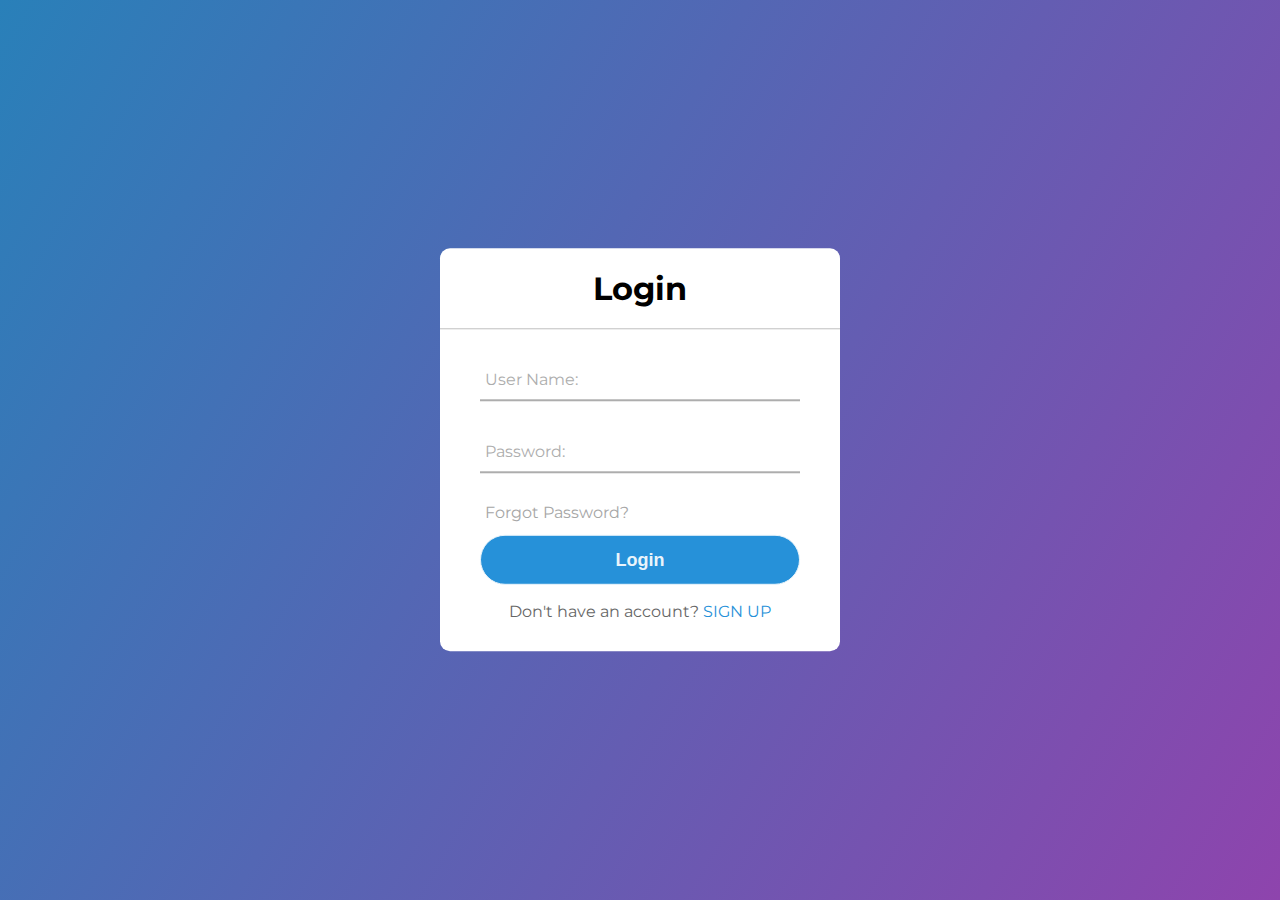
<file: TOD_Cafe/login.html>
<!DOCTYPE html>
<html>
    <head>
        <meta name="viewport" content="width=device-width, initial-scale=1.0">
        <title>Login Page</title>
        <link rel="stylesheet" href="login.css">
</head>
<body>
    <div class="center">
        <h1>Login</h1>
        <form action="" method="post">
            <div class="input-box">
                <input type="text" name = "uname" required>
                <span></span>
                <label class="details">User Name:</label>
            </div>
            <div class="input-box">
                <input type="password" name = "password" required>
                <span></span>
                <label class="details">Password:</label>
            </div>
            <div class="pass"><a href="#">Forgot Password?</a></div>
            <input type="submit" value="Login" name="login_user">
            <div class="sign_up">Don't have an account? <a href="registration.html">SIGN UP</a></div>
        </form>
    </div>       
</body>
</html>
</file>
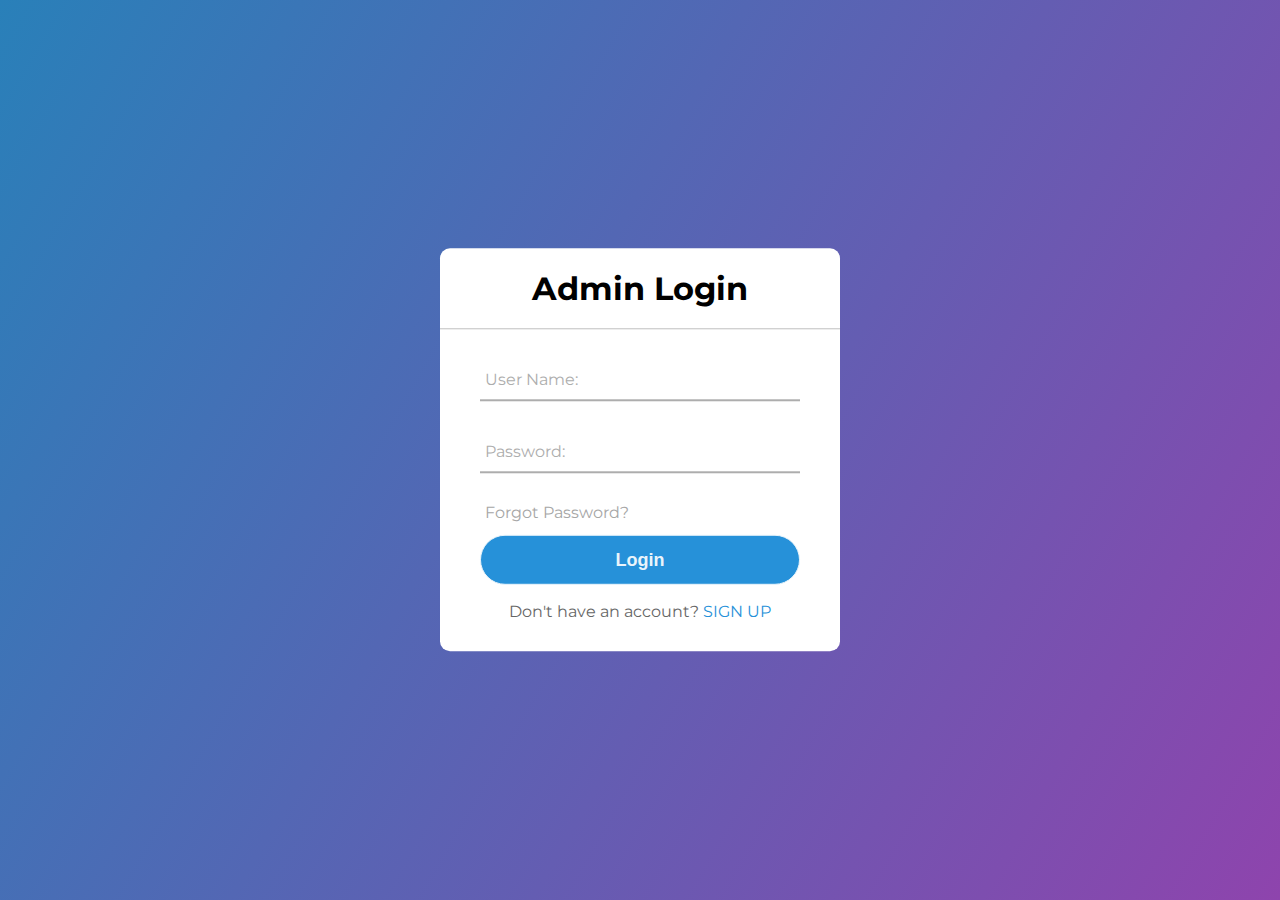
<file: TOD_Cafe/CSE411 PROJECT/admin.html>
<!DOCTYPE html>
<html>
    <head>
        <meta name="viewport" content="width=device-width, initial-scale=1.0">
        <title>Login Page</title>
        <link rel="stylesheet" href="CSS/admin.css">
</head>
<body>
    <div class="center">
        <h1>Admin Login</h1>
        <form action="" method="post">
            <div class="input-box">
                <input type="text" name = "uname" required>
                <span></span>
                <label class="details">User Name:</label>
            </div>
            <div class="input-box">
                <input type="password" name = "password" required>
                <span></span>
                <label class="details">Password:</label>
            </div>
            <div class="pass"><a href="#">Forgot Password?</a></div>
            <input type="submit" value="Login">
            <div class="sign_up">Don't have an account? <a href="registration.html">SIGN UP</a></div>
        </form>
    </div>       
</body>
</html>
</file>
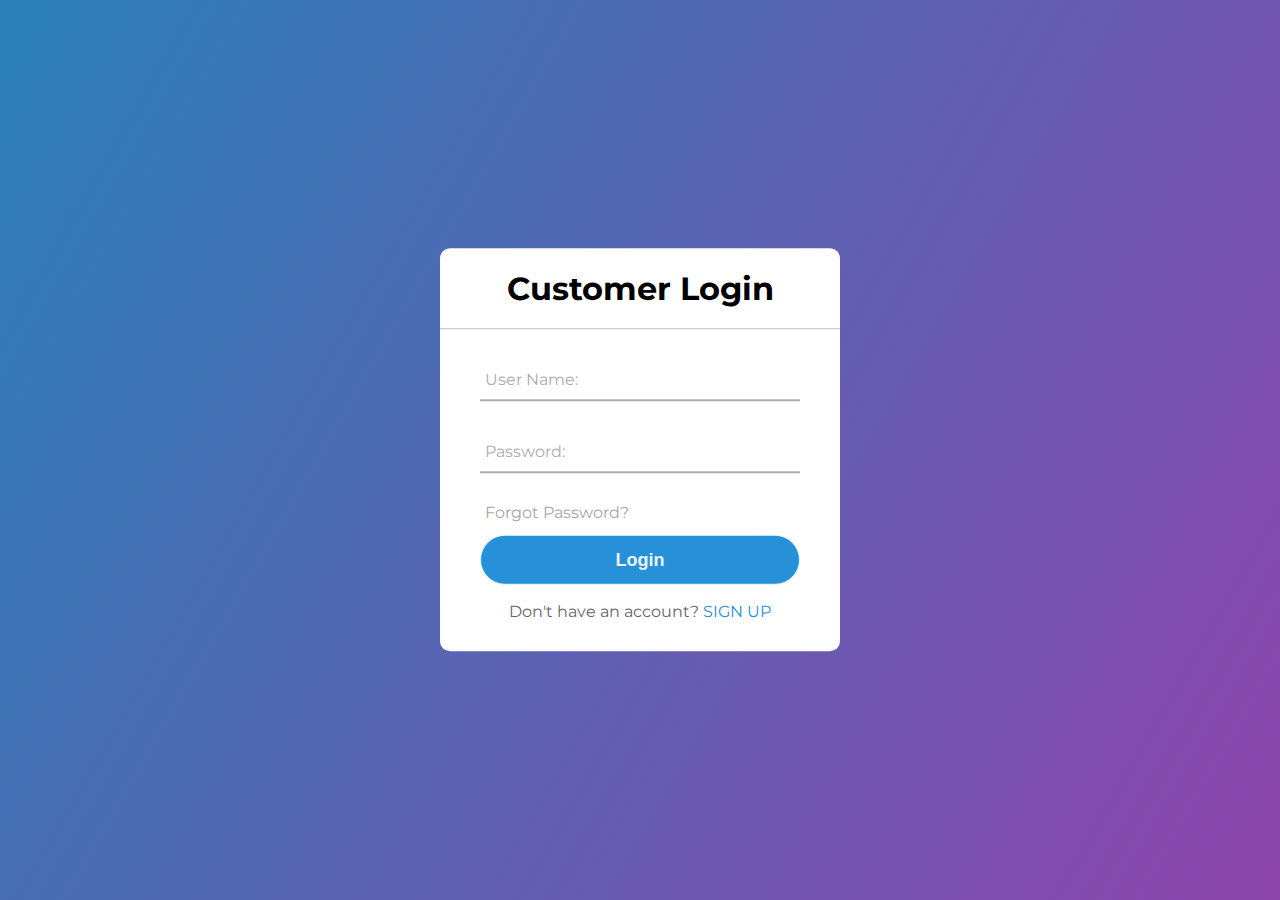
<file: TOD_Cafe/CSE411 PROJECT/customer.html>
<!DOCTYPE html>
<html>
    <head>
        <meta name="viewport" content="width=device-width, initial-scale=1.0">
        <title>Login Page</title>
        <link rel="stylesheet" href="CSS/customer.css">
</head>
<body>
    <div class="center">
        <h1>Customer Login</h1>
        <form action="" method="post">
            <div class="input-box">
                <input type="text" name = "uname" required>
                <span></span>
                <label class="details">User Name:</label>
            </div>
            <div class="input-box">
                <input type="password" name = "password" required>
                <span></span>
                <label class="details">Password:</label>
            </div>
            <div class="pass"><a href="#">Forgot Password?</a></div>
            <input type="submit" value="Login">
            <div class="sign_up">Don't have an account? <a href="registration.html">SIGN UP</a></div>
        </form>
    </div>       
</body>
</html>
</file>
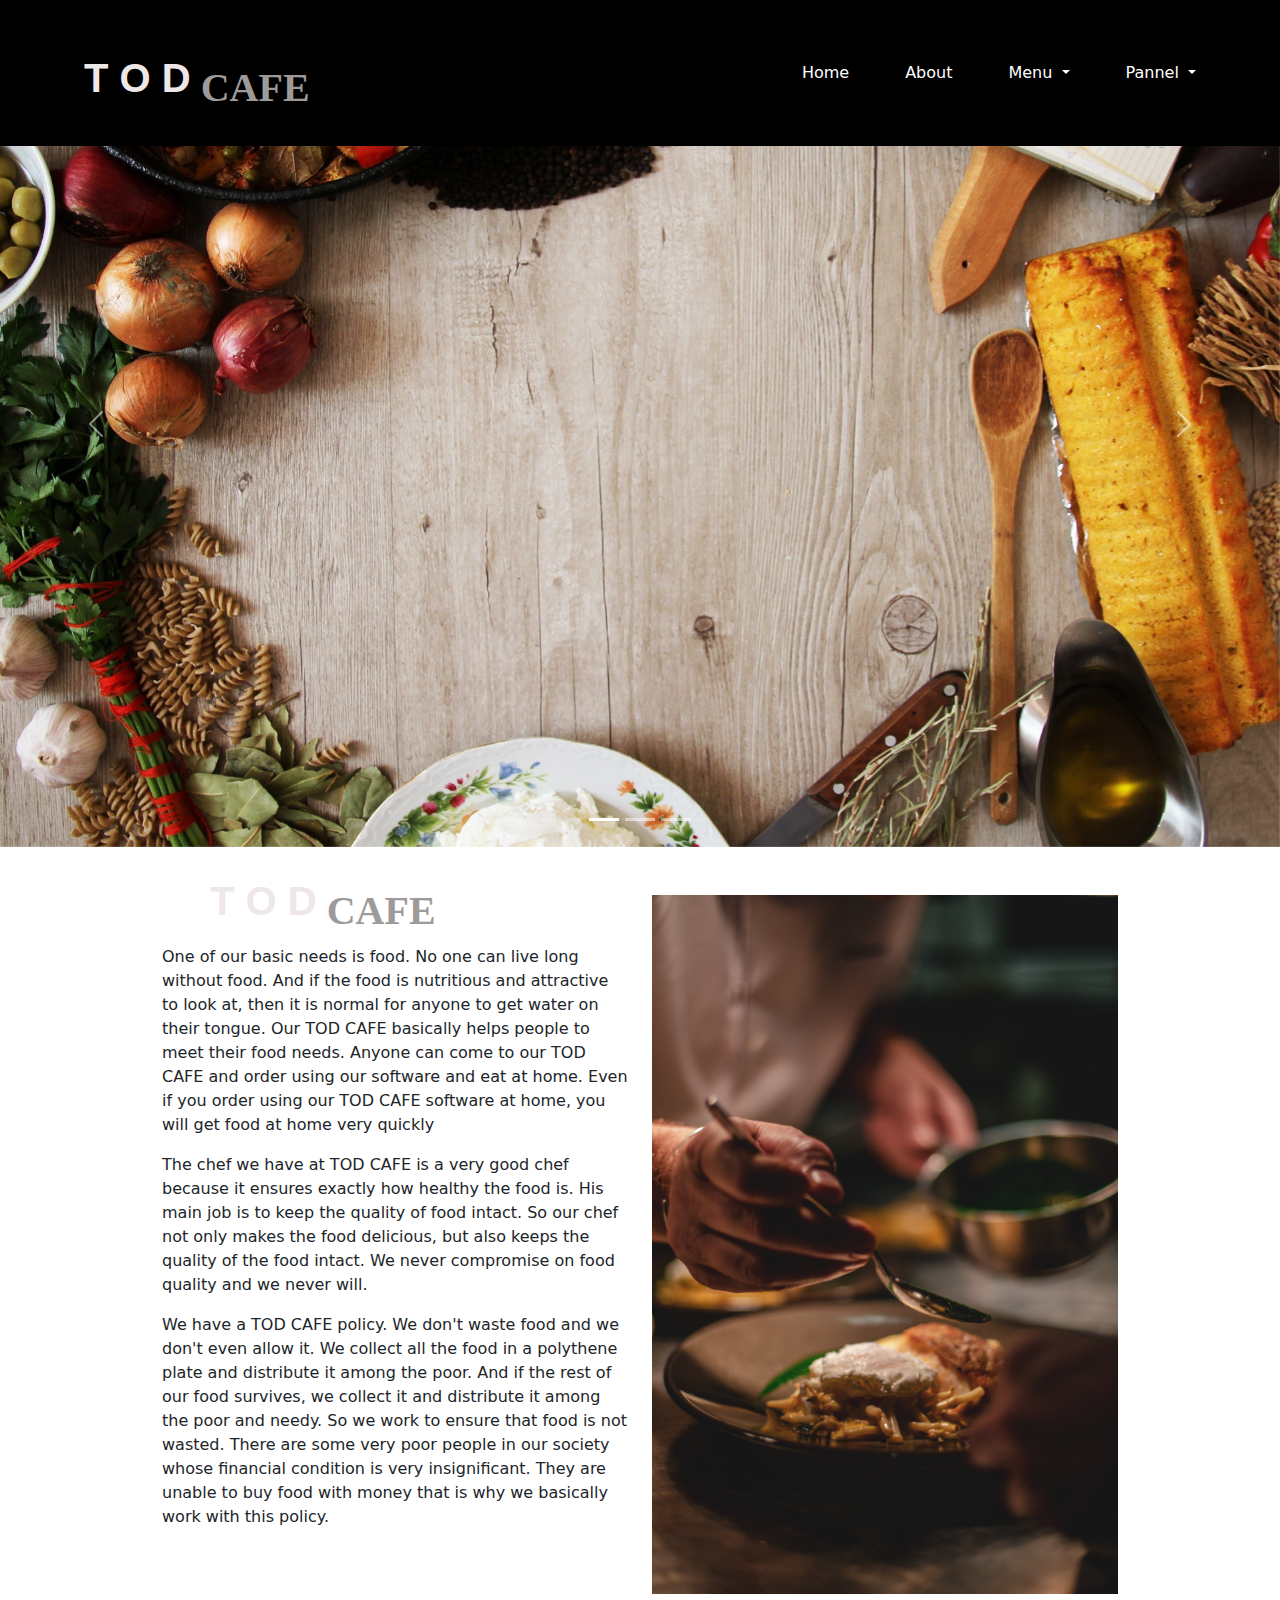
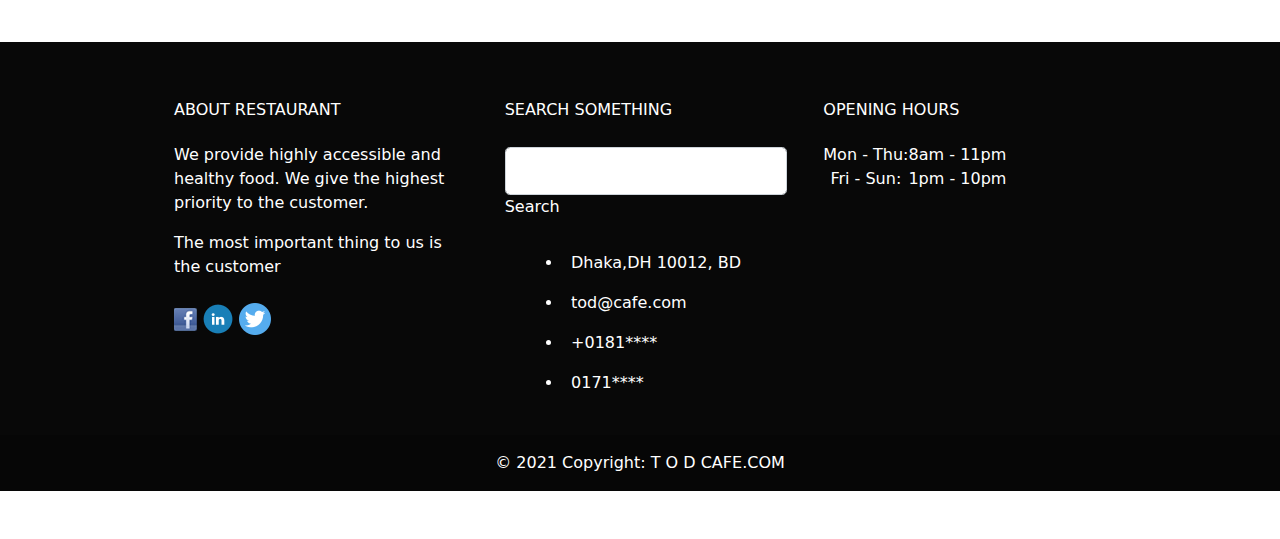
<file: TOD_Cafe/CSE411 PROJECT/restaurantpart1.html>
<!doctype html>
<html lang="en">
  <head>
    <!-- Required meta tags -->
    <meta charset="utf-8">
    <meta name="viewport" content="width=device-width, initial-scale=1">

      <title>TOD CAFE</title>
      <link rel="stylesheet" href="CSS/bootstrap/css/bootstrap.min.css">
      <link rel="stylesheet" href="CSS/res.css">
      <link href="https://cdn.jsdelivr.net/npm/bootstrap@5.0.2/dist/css/bootstrap.min.css" rel="stylesheet"     integrity="sha384-EVSTQN3/azprG1Anm3QDgpJLIm9Nao0Yz1ztcQTwFspd3yD65VohhpuuCOmLASjC" crossorigin="anonymous"> 
  </head>
  <body>
    <nav class="navbar navbar-expand-lg navbar-dark bg-black p-4 fixed-top ">
      <div class="container-fluid">
        <div style="display:block; overflow:hidden;">
          <header id="header">
            <div class="logo_left ms-5">
                <h1>T O D</h1>
            </div>
            <div class="logo_left">
                <h2>CAFE</h2>
            </div>
          </header>
        </div>
        <a class="navbar-brand b"  href="#"></a>
        <button class="navbar-toggler" type="button" data-bs-toggle="collapse" data-bs-target="#navbarSupportedContent" aria-controls="navbarSupportedContent" aria-expanded="false" aria-label="Toggle navigation">
          <span class="navbar-toggler-icon"></span>
        </button>

          <div>
            <div class="d-flex">

              <ul class="navbar-nav me-auto mb-2 mb-lg-0" >
                <li class="nav-item " >
                  <a class="nav-link active  pe-5 b"  aria-current="page" href="restaurantpart1.html">Home</a>
                </li>
                <li class="nav-item " >
                  <a class="nav-link active pe-5 "  aria-current="page" href="#">About</a>
                </li>
                <li class="nav-item dropdown">
                  <a class="nav-link dropdown-toggle active pe-5 b" href="#" id="navbarDropdown" role="button" data-bs-toggle="dropdown" aria-expanded="false">
                    Menu
                  </a>
                  <ul class="dropdown-menu" aria-labelledby="navbarDropdown">
                    <li><a class="dropdown-item" href="breakfast.html">Breakfast</a></li>
                    <li><a class="dropdown-item" href="Lunch.html">Lunch</a></li>
                    <li><a class="dropdown-item" href="#">Dinner</a></li>
                  </ul>
                </li>

                <li class="nav-item dropdown">
                  <a class="nav-link dropdown-toggle active pe-5 b" href="#" id="navbarDropdown" role="button" data-bs-toggle="dropdown" aria-expanded="false">
                    Pannel
                  </a>
                  <ul class="dropdown-menu" aria-labelledby="navbarDropdown">
                    <li><a class="dropdown-item" href="admin.html">Admin panels</a></li>
                    <li><a class="dropdown-item" href="stuff.html">Stuff panels</a></li>
                    <li><a class="dropdown-item" href="customer.html">Customer panels</a></li>
                  </ul>
                </li>
              </ul>
          </div>
        </div>
      </div>
    </nav>

  
  <div class="container2">
      <div id="carouselExampleIndicators" class="carousel slide" data-bs-ride="carousel">
          <div class="carousel-indicators">
            <button type="button" data-bs-target="#carouselExampleIndicators" data-bs-slide-to="0" class="active" aria-current="true" aria-label="Slide 1"></button>
            <button type="button" data-bs-target="#carouselExampleIndicators" data-bs-slide-to="1" aria-label="Slide 2"></button>
            <button type="button" data-bs-target="#carouselExampleIndicators" data-bs-slide-to="2" aria-label="Slide 3"></button>
          </div>
          <div class="carousel-inner">
            <div class="carousel-item active" data-interval="">
              <img src="images/3.jpg" class="d-block w-100 h-75" alt="...">
            </div>
            <div class="carousel-item">
              <img src="images/4.jpg" class="d-block w-100" alt="...">
            </div>
            <div class="carousel-item">
              <img src="images/5.jpg" class="d-block w-100" alt="...">
            </div>
          </div>
          <button class="carousel-control-prev" type="button" data-bs-target="#carouselExampleIndicators" data-bs-slide="prev">
            <span class="carousel-control-prev-icon" aria-hidden="true"></span>
            <span class="visually-hidden">Previous</span>
          </button>
          <button class="carousel-control-next" type="button" data-bs-target="#carouselExampleIndicators" data-bs-slide="next">
            <span class="carousel-control-next-icon" aria-hidden="true"></span>
            <span class="visually-hidden">Next</span>
          </button>
        </div>
  </div>
  <div class="container">
          <div class="row">

              <div class="col-6">
                <div style="display:block; overflow:hidden;">
                  <header id="header">
                    <div class="logo_left ms-5">
                        <h1>T O D</h1>
                    </div>
                    <div class="logo_left">
                        <h2>CAFE</h2>
                    </div>
                  </header>
                </div>
                <p>One of our basic needs is food.  No one can live long without food. And if the food is nutritious and attractive to look at, then it is normal for anyone to get water on their tongue.  Our TOD CAFE basically helps people to meet their food needs.  Anyone can come to our TOD CAFE and order using our software and eat at home. Even if you order using our TOD CAFE software at home, you will get food at home very quickly</p>
                <p>The chef we have at TOD CAFE is a very good chef because it ensures exactly how healthy the food is.  His main job is to keep the quality of food intact.  So our chef not only makes the food delicious, but also keeps the quality of the food intact.  We never compromise on food quality and we never will.</p>
                <p>We have a TOD CAFE policy.  We don't waste food and we don't even allow it.  We collect all the food in a polythene plate and distribute it among the poor.  And if the rest of our food survives, we collect it and distribute it among the poor and needy.  So we work to ensure that food is not wasted.  There are some very poor people in our society whose financial condition is very insignificant.  They are unable to buy food with money that is why we basically work with this policy.</p>
              </div>
              <div class="col-6 mt-5">
                <div >
                  <img class="img-fluid w-85" src="images/cheff.jpg"  alt="">
                </div>
              </div>
          </div>
   </div>
      

   <div class="container3 my-5">
    <footer class="text-white text-center text-lg-start" style="background-color: #080808;">
      <div class="container p-4">
        <div class="row mt-4">
          <div class="col-lg-4 col-md-12 mb-4 mb-md-0">
            <h6 class="text-uppercase mb-4">About Restaurant</h6>
            <p>
              We provide highly accessible and healthy food. We give the highest priority to the customer. 
            </p>
             <p>The most important thing to us is the customer</p>
            <div class="mt-4">
              <a href=""><img src="images/facebook_icon.png" alt=""></a>
              <a href=""><img src="images/ln.png" alt=""></a>
              <a href=""><img src="images/twitter.png" alt=""></a>
            </div>
          </div>
          <div class="col-lg-4 col-md-6 mb-4 mb-md-0 ps-4">
            <h6 class="text-uppercase mb-4  pb-1">Search something</h6>
  
            <div class="form-outline form-white mb-4">
              <input type="text" id="formControlLg" class="form-control form-control-lg">
              <label class="form-label" for="formControlLg" style="margin-left: 0px;">Search</label>
            <div class="form-notch"><div class="form-notch-leading" style="width: 4.5px;"></div><div class="form-notch-middle" style="width: 48.8px;"></div><div class="form-notch-trailing"></div></div></div>
  
            <ul class="fa-ul" style="margin-left: 1.65em;">
              <li class="mb-3">
                <span class="fa-li"><i class="fas fa-home"></i></span><span class="ms-2">Dhaka,DH 10012, BD</span>
              </li>
              <li class="mb-3">
                <span class="fa-li"><i class="fas fa-envelope"></i></span><span class="ms-2">tod@cafe.com</span>
              </li>
              <li class="mb-3">
                <span class="fa-li"><i class="fas fa-phone"></i></span><span class="ms-2">+0181****</span>
              </li>
              <li class="mb-3">
                <span class="fa-li"><i class="fas fa-print"></i></span><span class="ms-2">0171****</span>
              </li>
            </ul>
          </div>
          <div class="col-lg-4 col-md-6 mb-4 mb-md-0 ps-4">
            <h6 class="text-uppercase mb-4 ">Opening hours</h6>
            <table class=" text-center text-white">
              <tbody class="font-weight-normal">
                <tr>
                  <td>Mon - Thu:</td>
                  <td>8am - 11pm</td>
                </tr>
                <tr>
                  <td>Fri - Sun:</td>
                  <td>1pm - 10pm</td>
                </tr>
              </tbody>
            </table>
          </div>
        </div>
      </div>
      <div class="text-center p-3" style="background-color: rgba(0, 0, 0, 0.2);">
        © 2021 Copyright:
        <a class="text-white" href="">T O D CAFE.COM</a>
      </div>
    </footer> 
  </div>
  
  <script src="https://cdn.jsdelivr.net/npm/bootstrap@5.1.3/dist/js/bootstrap.bundle.min.js"integrity="sha384-ka7Sk0Gln4gmtz2MlQnikT1wXgYsOg+OMhuP+IlRH9sENBO0LRn5q+8nbTov4+1p" crossorigin="anonymous"></script>
  <script src="https://cdn.jsdelivr.net/npm/@popperjs/core@2.10.2/dist/umd/popper.min.js" integrity="sha384-7+zCNj/IqJ95wo16oMtfsKbZ9ccEh31eOz1HGyDuCQ6wgnyJNSYdrPa03rtR1zdB" crossorigin="anonymous"></script>
  <script src="https://cdn.jsdelivr.net/npm/bootstrap@5.1.3/dist/js/bootstrap.min.js" integrity="sha384-QJHtvGhmr9XOIpI6YVutG+2QOK9T+ZnN4kzFN1RtK3zEFEIsxhlmWl5/YESvpZ13" crossorigin="anonymous"></script>
  <script src="https://cdn.jsdelivr.net/npm/bootstrap@5.0.2/dist/js/bootstrap.bundle.min.js" integrity="sha384-MrcW6ZMFYlzcLA8Nl+NtUVF0sA7MsXsP1UyJoMp4YLEuNSfAP+JcXn/tWtIaxVXM" crossorigin="anonymous"></script>


  </body>
</html>
</file>
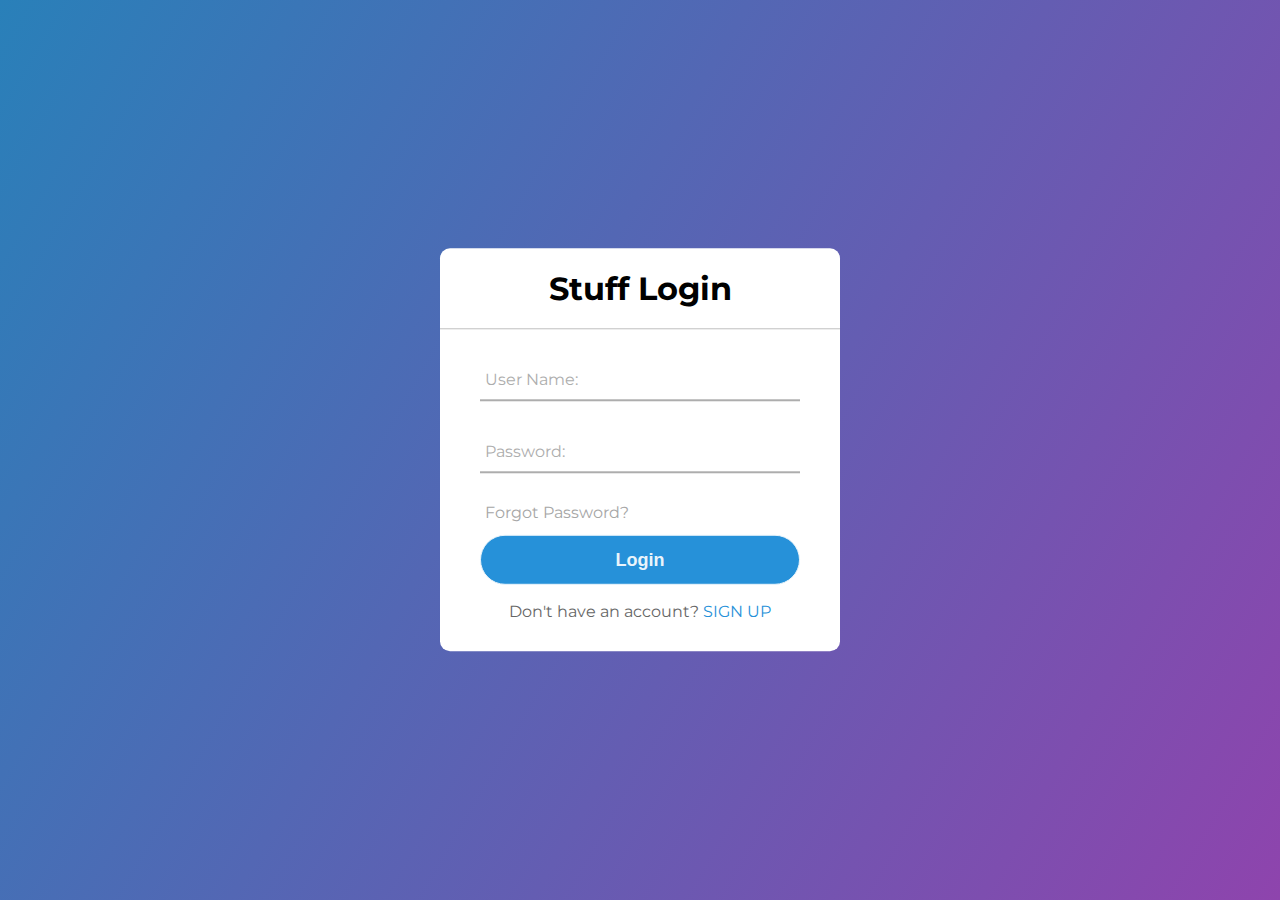
<file: TOD_Cafe/CSE411 PROJECT/stuff.html>
<!DOCTYPE html>
<html>
    <head>
        <meta name="viewport" content="width=device-width, initial-scale=1.0">
        <title>Login Page</title>
        <link rel="stylesheet" href="CSS/admin.css">
</head>
<body>
    <div class="center">
        <h1>Stuff Login</h1>
        <form action="" method="post">
            <div class="input-box">
                <input type="text" name = "uname" required>
                <span></span>
                <label class="details">User Name:</label>
            </div>
            <div class="input-box">
                <input type="password" name = "password" required>
                <span></span>
                <label class="details">Password:</label>
            </div>
            <div class="pass"><a href="#">Forgot Password?</a></div>
            <input type="submit" value="Login">
            <div class="sign_up">Don't have an account? <a href="registration.html">SIGN UP</a></div>
        </form>
    </div>       
</body>
</html>
</file>
<file: TOD_Cafe/login.css>
@import url('https://fonts.googleapis.com/css2?family=Montserrat:ital,wght@0,500;1,700&family=Poppins:wght@500&family=Roboto+Slab:wght@500&display=swap');

body{
    margin: 0;
    padding: 0;
    font-family: Montserrat;
    background: linear-gradient(120deg, #2980b9, #8e44ad);
    height: 100vh;
    overflow: hidden;
}

.center{
    position: absolute;
    top: 50%;
    left: 50%;
    transform: translate(-50%, -50%);
    width: 400px;
    background: white;
    border-radius: 10px;
}

.center h1{
    text-align: center;
    padding: 0 0 20px 0;
    border-bottom: 1px solid silver;
    box-sizing: border-box;
}

.center form{
    padding: 0 40px;
    box-sizing: border-box;
}

form .input-box{
    position: relative;
    border-bottom: 2px solid #adadad;
    margin: 30px 0;
}

.input-box input{
    width: 100%;
    padding: 0 5px;
    height: 40px;
    font-size: 16px;
    border: none;
    background: none;
    outline: none;   
}

.input-box label{
    position: absolute;
    top: 50%;
    left: 5px;
    color: #adadad;
    transform: translateY(-50%);
    font-size: 16px;
    pointer-events: none;
    transition: 0.5s;
}

.input-box span::before{
    content: "";
    position: absolute;
    top: 40px;
    left: 0;
    width: 0%;
    height: 2px;
    background: #2691d9;
    transition: 0.5s;
}

.input-box input:focus ~ label, .input-box input:valid ~ label{
    top: -5px;
    color: #2691d9;
}

.input-box input:focus ~ span::before, .input-box input:valid ~ span::before{
    width: 100%;
}

.pass a{
    margin: -5px 0 20px 5px;
    color: #a6a6a6;
    cursor: pointer;
    text-decoration: none;
}

.pass a:hover{
    text-decoration: underline;
}

input[type="submit"]{
    width: 100%;
    height: 50px;
    transform: translateY(25%);
    border: 1px solid;
    background: #2691d9;
    border-radius: 25px;
    font-size: 18px;
    color: #e9f4fb;
    font-weight: 700;
    cursor: pointer;
    outline: none;
}

input[type="submit"]:hover{
    border-color: #2691d9;
    transition: 0.5s;
}

.sign_up{
    margin: 30px 0;
    text-align: center;
    font-size: 16px;
    color: #666666;
}

.sign_up a{
    color: #2691d9;
    text-decoration: none;
}

.sign_up a:hover{
    text-decoration: underline;
}
</file>
<file: TOD_Cafe/CSE411 PROJECT/CSS/admin.css>
@import url('https://fonts.googleapis.com/css2?family=Montserrat:ital,wght@0,500;1,700&family=Poppins:wght@500&family=Roboto+Slab:wght@500&display=swap');

body{
    margin: 0;
    padding: 0;
    font-family: Montserrat;
    background: linear-gradient(120deg, #2980b9, #8e44ad);
    height: 100vh;
    overflow: hidden;
}

.center{
    position: absolute;
    top: 50%;
    left: 50%;
    transform: translate(-50%, -50%);
    width: 400px;
    background: white;
    border-radius: 10px;
}

.center h1{
    text-align: center;
    padding: 0 0 20px 0;
    border-bottom: 1px solid silver;
    box-sizing: border-box;
}

.center form{
    padding: 0 40px;
    box-sizing: border-box;
}

form .input-box{
    position: relative;
    border-bottom: 2px solid #adadad;
    margin: 30px 0;
}

.input-box input{
    width: 100%;
    padding: 0 5px;
    height: 40px;
    font-size: 16px;
    border: none;
    background: none;
    outline: none;   
}

.input-box label{
    position: absolute;
    top: 50%;
    left: 5px;
    color: #adadad;
    transform: translateY(-50%);
    font-size: 16px;
    pointer-events: none;
    transition: 0.5s;
}

.input-box span::before{
    content: "";
    position: absolute;
    top: 40px;
    left: 0;
    width: 0%;
    height: 2px;
    background: #2691d9;
    transition: 0.5s;
}

.input-box input:focus ~ label, .input-box input:valid ~ label{
    top: -5px;
    color: #2691d9;
}

.input-box input:focus ~ span::before, .input-box input:valid ~ span::before{
    width: 100%;
}

.pass a{
    margin: -5px 0 20px 5px;
    color: #a6a6a6;
    cursor: pointer;
    text-decoration: none;
}

.pass a:hover{
    text-decoration: underline;
}

input[type="submit"]{
    width: 100%;
    height: 50px;
    transform: translateY(25%);
    border: 1px solid;
    background: #2691d9;
    border-radius: 25px;
    font-size: 18px;
    color: #e9f4fb;
    font-weight: 700;
    cursor: pointer;
    outline: none;
}

input[type="submit"]:hover{
    border-color: #2691d9;
    transition: 0.5s;
}

.sign_up{
    margin: 30px 0;
    text-align: center;
    font-size: 16px;
    color: #666666;
}

.sign_up a{
    color: #2691d9;
    text-decoration: none;
}

.sign_up a:hover{
    text-decoration: underline;
}
</file>
<file: TOD_Cafe/CSE411 PROJECT/CSS/customer.css>
@import url('https://fonts.googleapis.com/css2?family=Montserrat:ital,wght@0,500;1,700&family=Poppins:wght@500&family=Roboto+Slab:wght@500&display=swap');

body{
    margin: 0;
    padding: 0;
    font-family: Montserrat;
    background: linear-gradient(120deg, #2980b9, #8e44ad);
    height: 100vh;
    overflow: hidden;
}

.center{
    position: absolute;
    top: 50%;
    left: 50%;
    transform: translate(-50%, -50%);
    width: 400px;
    background: white;
    border-radius: 10px;
}

.center h1{
    text-align: center;
    padding: 0 0 20px 0;
    border-bottom: 1px solid silver;
    box-sizing: border-box;
}

.center form{
    padding: 0 40px;
    box-sizing: border-box;
}

form .input-box{
    position: relative;
    border-bottom: 2px solid #adadad;
    margin: 30px 0;
}

.input-box input{
    width: 100%;
    padding: 0 5px;
    height: 40px;
    font-size: 16px;
    border: none;
    background: none;
    outline: none;   
}

.input-box label{
    position: absolute;
    top: 50%;
    left: 5px;
    color: #adadad;
    transform: translateY(-50%);
    font-size: 16px;
    pointer-events: none;
    transition: 0.5s;
}

.input-box span::before{
    content: "";
    position: absolute;
    top: 40px;
    left: 0;
    width: 0%;
    height: 2px;
    background: #2691d9;
    transition: 0.5s;
}

.input-box input:focus ~ label, .input-box input:valid ~ label{
    top: -5px;
    color: #2691d9;
}

.input-box input:focus ~ span::before, .input-box input:valid ~ span::before{
    width: 100%;
}

.pass a{
    margin: -5px 0 20px 5px;
    color: #a6a6a6;
    cursor: pointer;
    text-decoration: none;
}

.pass a:hover{
    text-decoration: underline;
}

input[type="submit"]{
    width: 100%;
    height: 50px;
    transform: translateY(25%);
    border: 1px solid;
    background: #2691d9;
    border-radius: 25px;
    font-size: 18px;
    color: #e9f4fb;
    font-weight: 700;
    cursor: pointer;
    outline: none;
}

input[type="submit"]:hover{
    border-color: #2691d9;
    transition: 0.5s;
}

.sign_up{
    margin: 30px 0;
    text-align: center;
    font-size: 16px;
    color: #666666;
}

.sign_up a{
    color: #2691d9;
    text-decoration: none;
}

.sign_up a:hover{
    text-decoration: underline;
}
</file>
<file: TOD_Cafe/CSE411 PROJECT/CSS/res.css>
*{margin: 0; padding:0;}
a{
    text-decoration: none;
    
}
h1, h2, h3, h4, h5, h6{
	font-weight: normal;
	margin-top: 10px;
	margin-bottom: 10px;
}


.fix{
    overflow: hidden;
}
.container_full{
    width: 100%;
}
.container{
    width: 980px;
    margin: 0 auto;
    display: block;
}
.header_bg{
    background: BLACK;
}
#header .logo_left{
    float:left;
}
#header .logo_left h1{
   font-family:'Qahiri', sans-serif;
   font-weight: bold;
   font-size: 40px;
   color: rgb(238, 231, 231);
   padding-top: 20px;
   margin-left: 10PXpx;
}
#header .logo_left h2{
    font-family: 'Irish Grover', cursive;
    font-weight: bold;
    font-size: 40px;
    color: rgb(158, 154, 154);
    padding-top: 30px;
    margin-left: 10px;
 }
</file>
